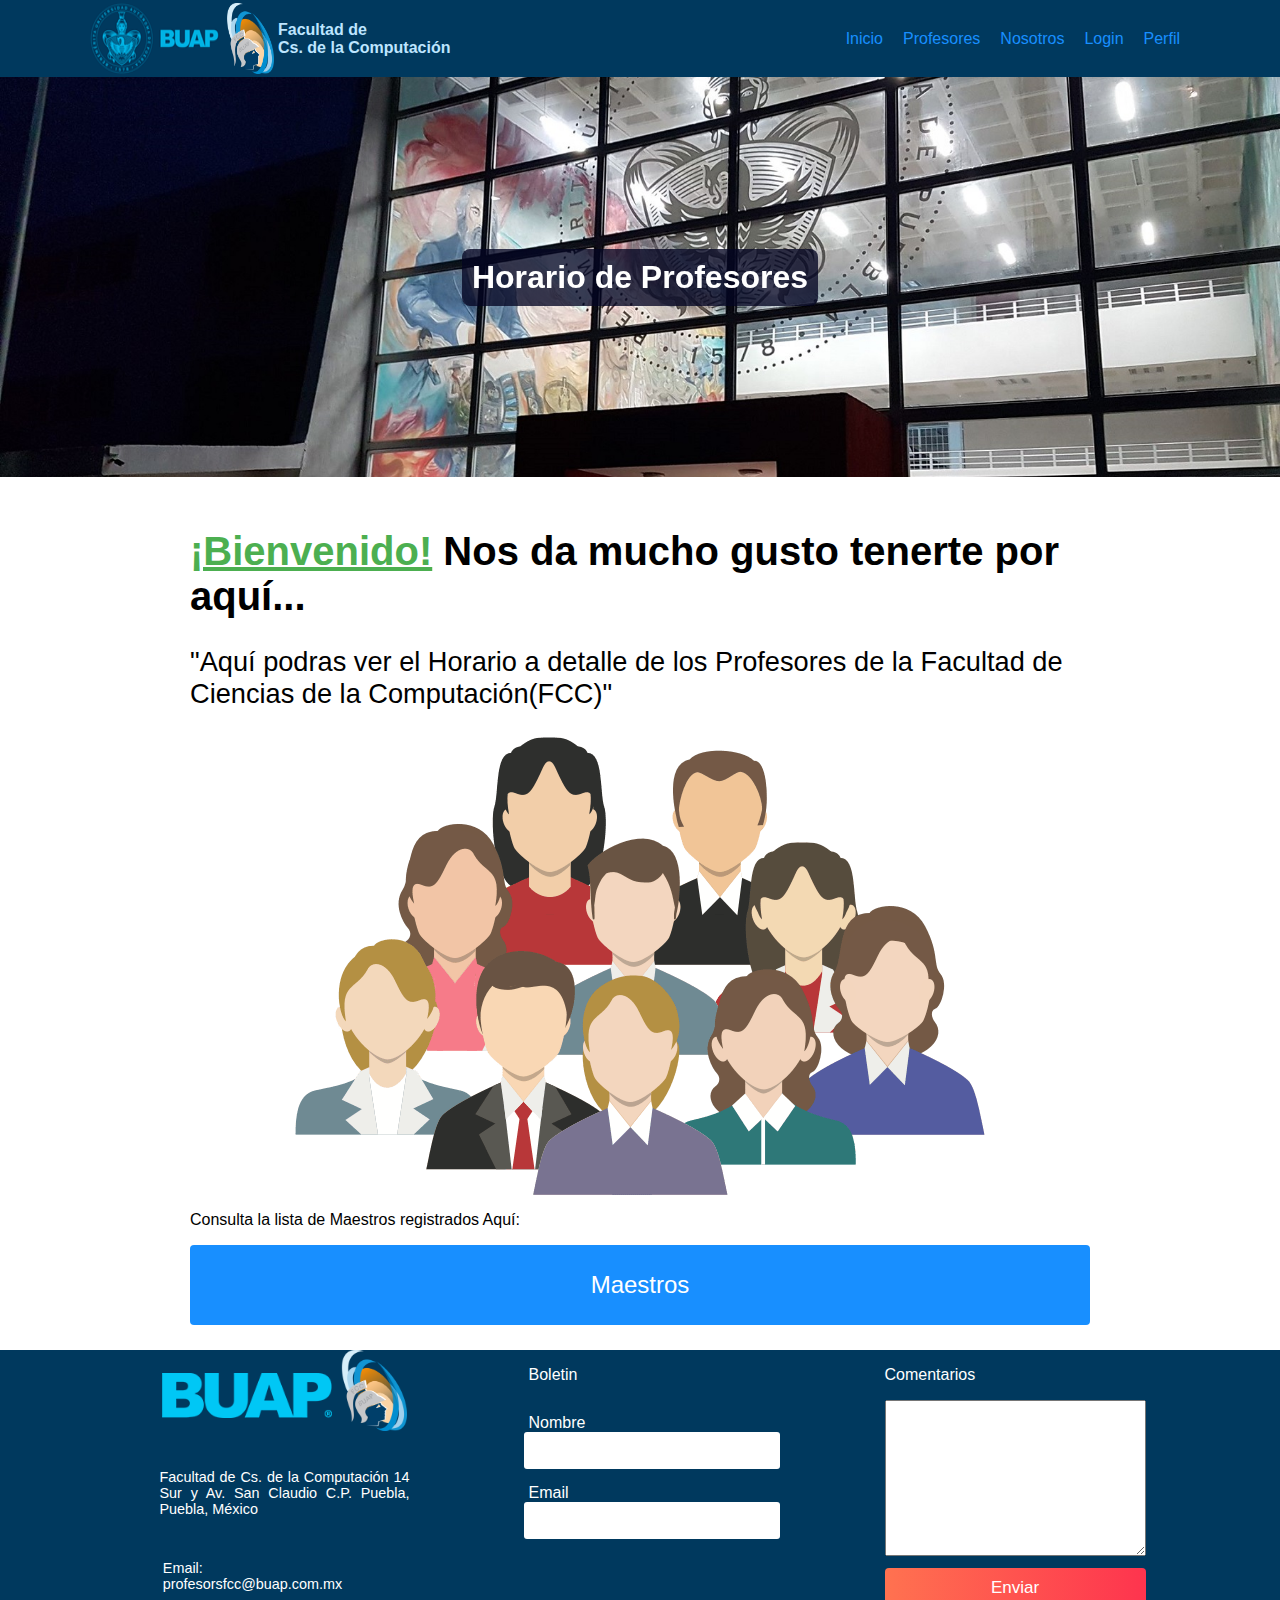
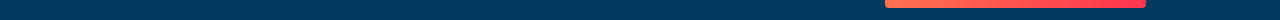
<file: index.html>
<!DOCTYPE html>
<html lang="en">
<head>
  <meta charset="UTF-8">
  <meta name="viewport" content="width=device-width, initial-scale=1.0">
  <meta http-equiv="X-UA-Compatible" content="ie=edge">
  <title>Dashboard</title>
  <link rel="stylesheet" href="css/style.css">
  <link rel="stylesheet" href="css/animations.css">
</head>
<body>
  <div class="header">
    <div class="wrapper">
      <div style="display:flex;">
        <img src="images/buap_blue.png" alt="" >
        <div style="display: flex;">
          <img src="images/fccmin.png" alt="" style="width: 54px; height: 71px;">
          <p style="margin-left:4px;color:#bde5ff;font-weight:600; align-self:center;">Facultad de <br>Cs. de la Computación</p>
        </div>
      </div>

      <nav class="menu" id="listMenu">
        <li>
          <a href="index.html">Inicio</a>
        </li>
        <li>
          <a href="teachers.html">Profesores</a>
        </li>
        <li>
          <a href="">Nosotros</a>
        </li>
        <li>
          <a href="login.html">Login</a>
        </li>
        <li>
          <a href="profile.html">Perfil</a>
        </li>
      </nav>
      <span class="icon icon-menu" id="burguerMenu"></span>
      
    </div>
  </div>
  <section class="portada">
    <h1 id="h1animation">Horario de Profesores</h1>
  </section>
  <div class="welcome">
    <div class="welcome-container">
        <h1 class="welcome-title"><span style="color: #4caf50; text-decoration-line:underline;">¡Bienvenido!</span> Nos da mucho gusto tenerte por aquí...</h1>
        <p class="welcome-sub">"Aquí podras ver el Horario a detalle de los Profesores 
          de la Facultad de Ciencias de la Computación(FCC)"
        </p>
        <div style="display: flex;width: 100%;justify-content: center;">
          <img  class="teacher-img" src="images/profesorado.png" alt="">
        </div>
        <p class="link"><span class="underline">Consulta la lista de Maestros registrados Aquí: </span></p>
        <a href="teacher.html"><p class="btn second">
          Maestros
        </p></a>
    </div>
  </div>
  <footer class="footer">
    <form action="" class="form">
      <div class="item logos">
        <div style="height:90px;display:inherit;align-items:center;">
          <img src="images/logo_buap.png" alt="" width="170px" height="45px">
        </div>
        <img src="images/fccmin.png" alt="" width="25%" height="30%">
        <p class="direction">Facultad de Cs. de la Computación
            14 Sur y Av. San Claudio C.P.
            Puebla, Puebla, México
        </p>
        <p class="email">Email:<br> profesorsfcc@buap.com.mx </p>
      </div>
      <div class="item information">
        <p>Boletin</p>
        <label for="name">Nombre</label>
        <input type="text" name="name">
        <label for="email">Email</label>
        <input type="email" name="email">
      </div>
      <div class="item description">
        <p>Comentarios</p>
        <textarea name="comentarios" id="" cols="30" rows="10"></textarea>
        <button class="btn sbm" type="submit">Enviar</button>
      </div>
    </form>
  </footer>
  <script src="js/toggle.js"></script>
</body>
</html>
</file>
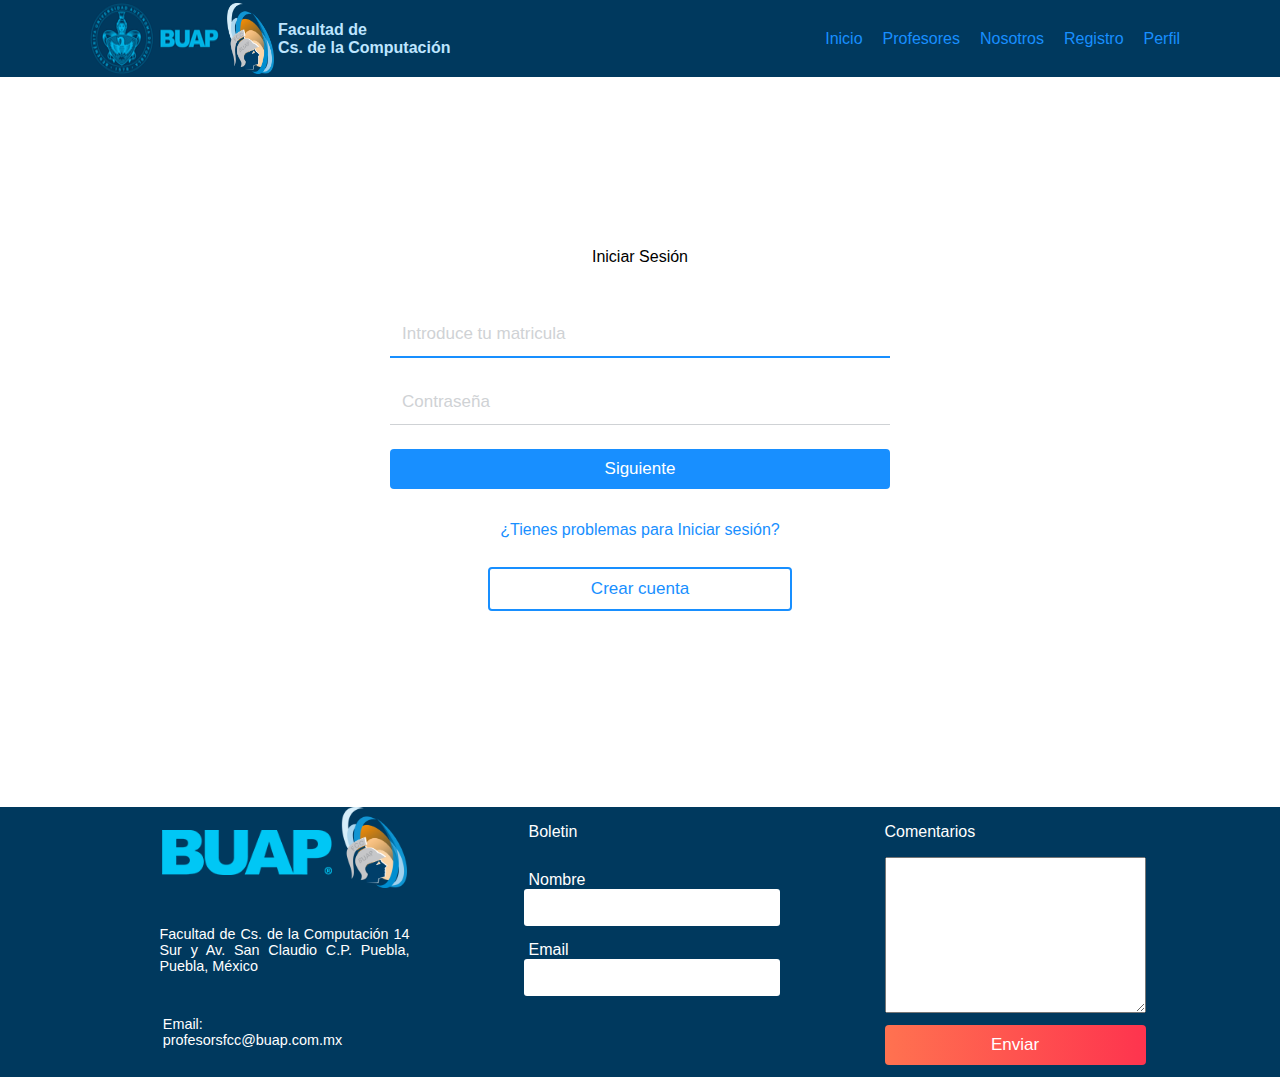
<file: login.html>
<!DOCTYPE html>
<html lang="en">
<head>
  <meta charset="UTF-8">
  <meta name="viewport" content="width=device-width, initial-scale=1.0">
  <meta http-equiv="X-UA-Compatible" content="ie=edge">
  <title>Login</title>
  <link rel="stylesheet" href="css/style.css">
</head>
<body>
    <div class="header">
        <div class="wrapper">
          <div style="display:flex;">
            <img src="images/buap_blue.png" alt="" >
            <div style="display: flex;">
              <img src="images/fccmin.png" alt="" style="width: 54px; height: 71px;">
              <p style="margin-left:4px;color:#bde5ff;font-weight:600; align-self:center;">Facultad de <br>Cs. de la Computación</p>
            </div>
          </div>
    
          <nav class="menu" id="listMenu">
            <li>
              <a href="index.html">Inicio</a>
            </li>
            <li>
              <a href="teachers.html">Profesores</a>
            </li>
            <li>
              <a href="">Nosotros</a>
            </li>
            <li>
              <a href="register.html">Registro</a>
            </li>
            <li>
                <a href="profile.html">Perfil</a>
            </li>
          </nav>
          <span class="icon icon-menu" id="burguerMenu"></span>
          
        </div>
    </div>
  <div class="container open">
    <p>Iniciar Sesión</p>
    <form action="" class="login" method="POST">
      <input type="text" name="email" id="" autocurrect="none" autofocus="true" autocomplete="username" placeholder="Introduce tu matricula">
      <input type="password" name="password" id="" placeholder="Contraseña">
        <button type="submit" class="btn primary">Siguiente</button>
    </form>
    <p style="margin-top:0;"><a href="">¿Tienes problemas para Iniciar sesión?</a></p>
    <p class="btn acount"><a href="register.html">Crear cuenta</a></p>
  </div>
  <footer class="footer">
      <form action="" class="form">
        <div class="item logos">
          <div style="height:90px;display:inherit;align-items:center;">
            <img src="images/logo_buap.png" alt="" width="170px" height="45px">
          </div>
          <img src="images/fccmin.png" alt="" width="25%" height="30%">
          <p class="direction">Facultad de Cs. de la Computación
              14 Sur y Av. San Claudio C.P.
              Puebla, Puebla, México
          </p>
          <p class="email"">Email:<br> profesorsfcc@buap.com.mx </p>
        </div>
        <div class="item information">
          <p>Boletin</p>
          <label for="name">Nombre</label>
          <input type="text" name="name">
          <label for="email">Email</label>
          <input type="email" name="email">
        </div>
        <div class="item description">
          <p>Comentarios</p>
          <textarea name="comentarios" id="" cols="30" rows="10"></textarea>
          <button class="btn sbm" type="submit">Enviar</button>
        </div>
      </form>
    </footer>
  <script src="js/toggle.js"></script>
</body>
</html>
</file>
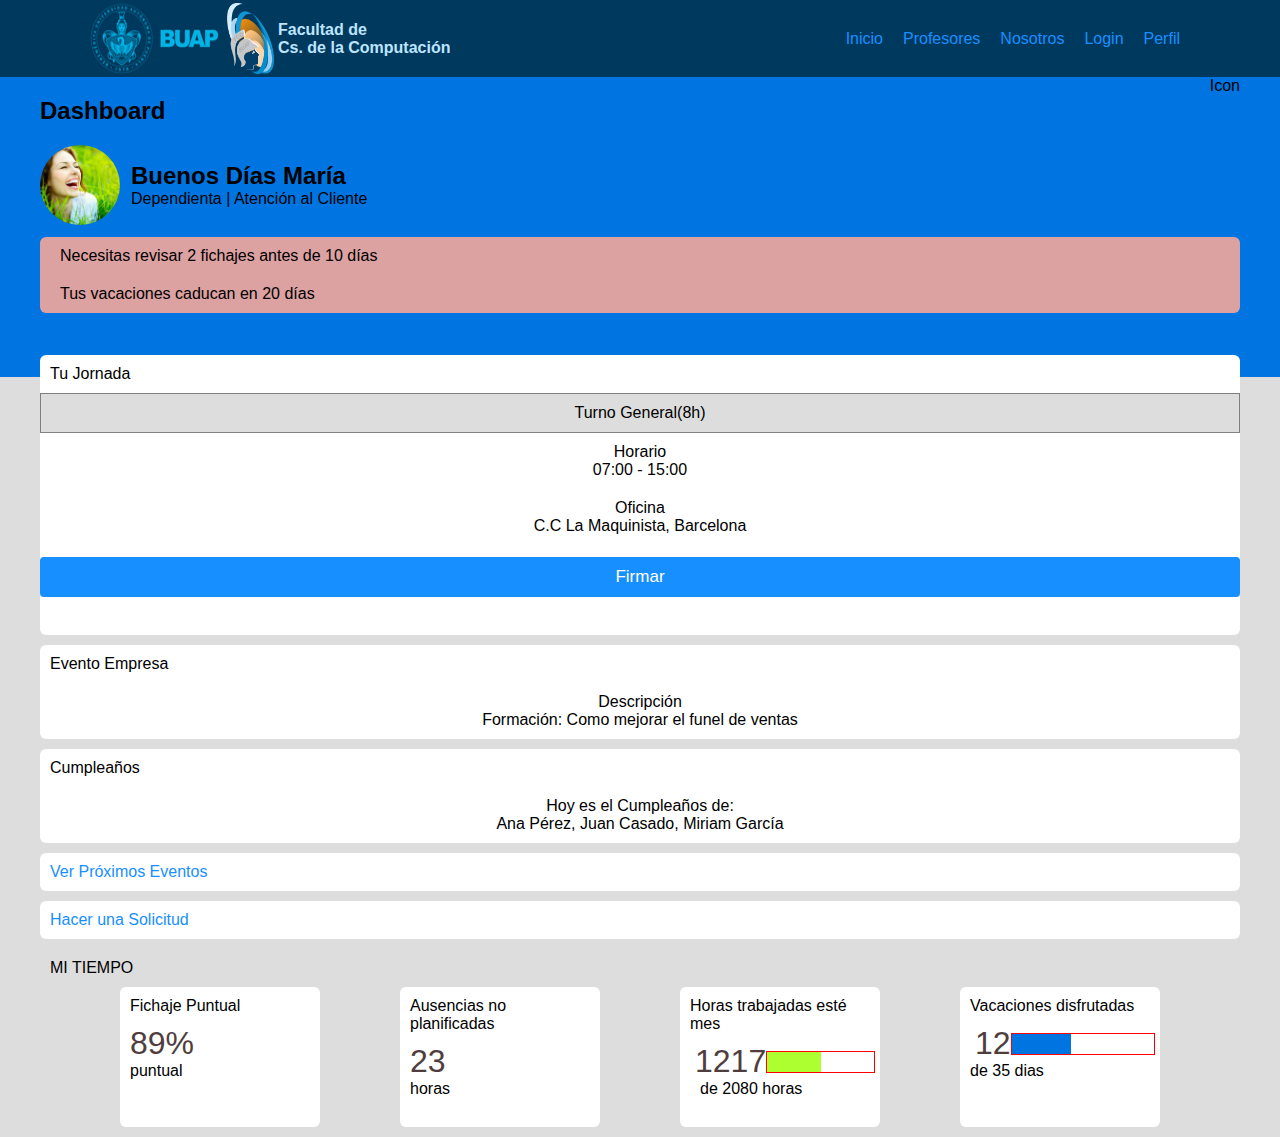
<file: profile.html>
<!DOCTYPE html>
<html lang="en">
<head>
  <meta charset="UTF-8">
  <meta name="viewport" content="width=device-width, initial-scale=1.0">
  <meta http-equiv="X-UA-Compatible" content="ie=edge">
  <title>Profile</title>
  <link rel="stylesheet" href="css/style.css">
  <link rel="stylesheet" href="css/profile.css">
</head>
<body>
  <div class="header">
    <div class="wrapper">
      <div style="display:flex;">
        <img src="images/buap_blue.png" alt="" >
        <div style="display: flex;">
          <img src="images/fccmin.png" alt="" style="width: 54px; height: 71px;">
          <p style="margin-left:4px;color:#bde5ff;font-weight:600; align-self:center;">Facultad de <br>Cs. de la Computación</p>
        </div>
      </div>

      <nav class="menu" id="listMenu">
        <li>
          <a href="index.html">Inicio</a>
        </li>
        <li>
          <a href="teachers.html">Profesores</a>
        </li>
        <li>
          <a href="">Nosotros</a>
        </li>
        <li>
          <a href="login.html">Login</a>
        </li>
        <li>
            <a href="profile.html">Perfil</a>
        </li>
      </nav>
      <span class="icon icon-menu" id="burguerMenu"></span>
      
    </div>
  </div>
  <div class="header-profile">
    <div class="wrapper-profile">
      <div class="dashboard">
        <h2>Dashboard</h2>
        <span>Icon</span>
      </div>
      <div class="profile">
        <div class="picture-profile">
          <img src="images/profile.jpg" alt="" width="70" height="70">
        </div>
        <div class="profile-desc">
          <h2>Buenos Días María</h2>
          <p>Dependienta | Atención al Cliente</p>
        </div>
      </div>
      <div class="avisos">
        <p class="overflow">Necesitas revisar 2 fichajes antes de 10 días</p>
        <p class="overflow">Tus vacaciones caducan en 20 días</p>
      </div>
    </div>
  </div>
  <div class="jornada">
    <div class="wrapper-profile">
      <p class="overflow">Tu Jornada</p>
      <p class="center gray overflow">Turno General(8h)</p>
      <p class="center overflow">Horario <br>
        <span>07:00 - 15:00</span>
      </p>
      <p class="center overflow">
        Oficina <br>
        <span>C.C La Maquinista, Barcelona</span>
      </p>
      <button class="btn primary">Firmar</button>
    </div>
  </div>
  <div class="enterprise-event">
    <div class="wrapper-profile">
      <p class="overflow">Evento Empresa</p>
      <p class="center overflow">Descripción  <br>
      <span>Formación: Como mejorar el funel de ventas</span>
      </p>
    </div>
  </div>
  <div class="target">
    <div class="wrapper-profile">
      <p class="overflow">Cumpleaños</p>
      <p class="center overflow">Hoy es el Cumpleaños de: <br>
      <span>Ana Pérez, Juan Casado, Miriam García</span>
      </p>
    </div>
  </div>
  <div class="target">
    <div class="wrapper-profile">
      <a href="" class="overflow">Ver Próximos Eventos</a>
    </div>
  </div>
  <div class="target">
    <div class="wrapper-profile">
      <a href="" class="overflow">Hacer una Solicitud</a>
    </div>
  </div>
  <div class="target b">
    <div class="wrapper-profile">
      <p class="overflow">MI TIEMPO</p>
      <div class="my-time">
        <div class="time">
          <p class="overflow">Fichaje Puntual</p>
          <p class="num time-num">89%</p>
          <p class="num">puntual</p>
        </div>
        <div class="time">
          <p class="overflow">Ausencias no planificadas</p>
          <p class="num time-num">23</p>
          <p class="num">horas</p> 
        </div>
        <div class="time">
          <p class="overflow">Horas trabajadas esté mes</p>
          <div class="content">
            <p class="time-num num">1217</p>
            <div class="porcent"></div>
          </div>
            <p class="num b">de 2080 horas</p>
        </div>
        <div class="time">
          <p class="overflow">Vacaciones disfrutadas</p>
          <div class="content">
            <p class="num time-num">12</p>
            <div class="porcent b"></div>
          </div>

          <p class="num">de 35 dias</p>
        </div>
      </div>
    </div>
  </div>
  <script src="js/toggle.js"></script>
  <script>
  alert("Este archivo muestra el perfil que verá un usuario al hacer login, Solo será visible para los usuarios logeados, en este caso los profesores");
  </script>
</body>
</html>
</file>
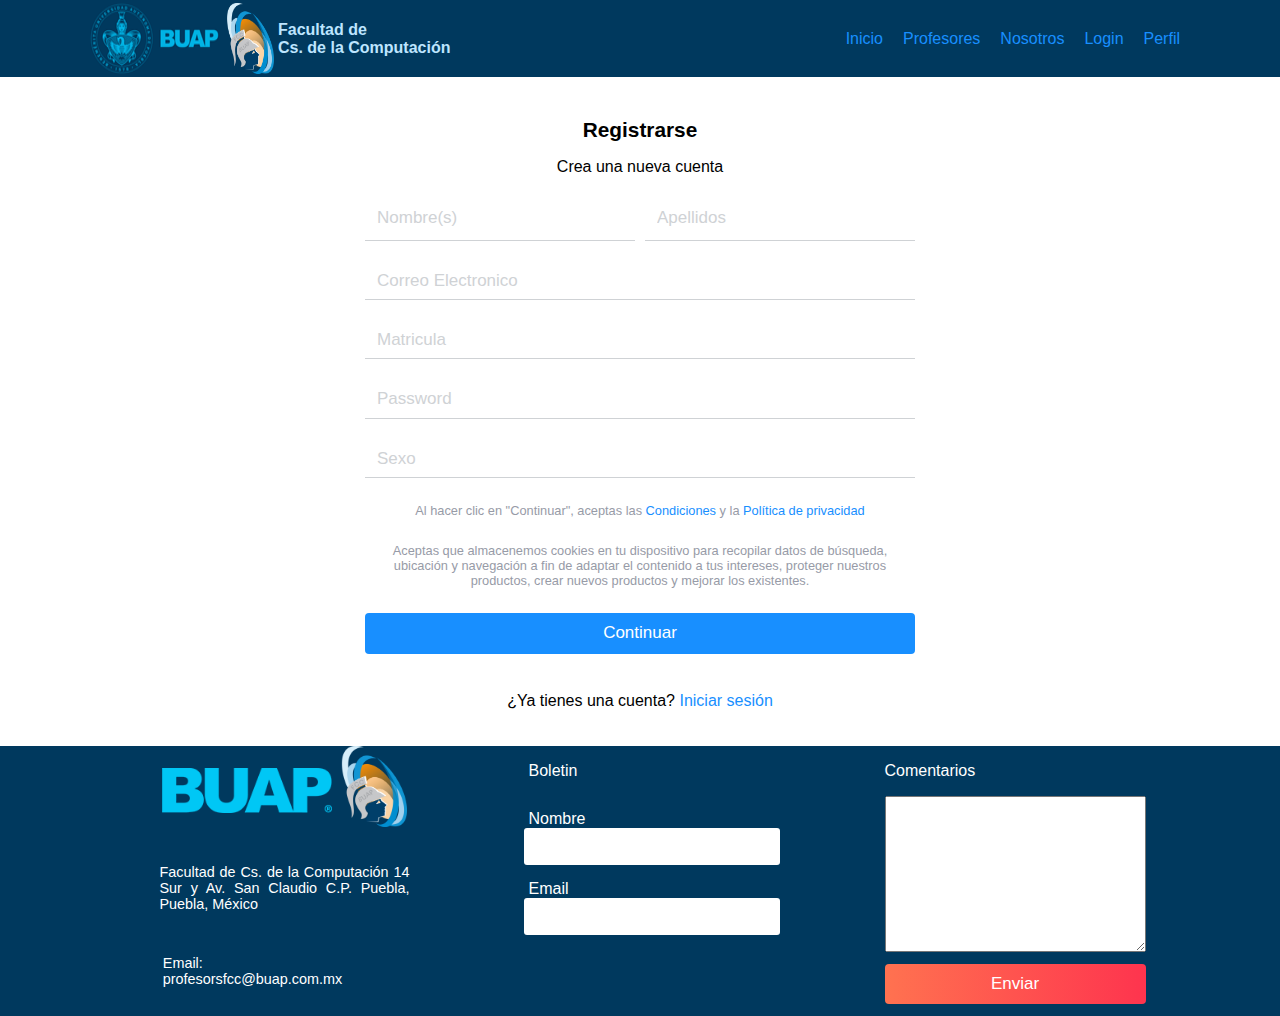
<file: register.html>
<!DOCTYPE html>
<html lang="en">
<head>
  <meta charset="UTF-8">
  <meta name="viewport" content="width=device-width, initial-scale=1.0">
  <meta http-equiv="X-UA-Compatible" content="ie=edge">
  <title>Registro</title>
  <link rel="stylesheet" href="css/style.css">
</head>
<body>
    <div class="header">
        <div class="wrapper">
          <div style="display:flex;">
            <img src="images/buap_blue.png" alt="" >
            <div style="display: flex;">
              <img src="images/fccmin.png" alt="" style="width: 54px; height: 71px;">
              <p style="margin-left:4px;color:#bde5ff;font-weight:600; align-self:center;">Facultad de <br>Cs. de la Computación</p>
            </div>
          </div>
    
          <nav class="menu" id="listMenu">
            <li>
              <a href="index.html">Inicio</a>
            </li>
            <li>
              <a href="teachers.html">Profesores</a>
            </li>
            <li>
              <a href="">Nosotros</a>
            </li>
            <li>
              <a href="login.html">Login</a>
            </li>
            <li>
                <a href="profile.html">Perfil</a>
            </li>
          </nav>
          <span class="icon icon-menu" id="burguerMenu"></span>
          
        </div>
      </div>
  <div class="container">
    <div class="info">
      <p style="font-size:1.3em; font-weight:bold;">Registrarse</p>
      <p>Crea una nueva cuenta</p>
    </div>
    <form action="" class="login registro">
      <div class="form-group">
        <input type="text" name="name" placeholder="Nombre(s)">
        <input type="text" name="second-name" placeholder="Apellidos">
      </div>
      <input type="email" name="email" id="" placeholder="Correo Electronico">
      <input type="text" name="" id="" placeholder="Matricula">
      <input type="password" name="password" id="" placeholder="Password">
      <input type="text" name="sexo" id="" placeholder="Sexo">
      <p class="desc">Al hacer clic en "Continuar", aceptas las <span class="span-focus">Condiciones</span> y la <span class="span-focus">Política de privacidad</span></p>
      <p class="desc">Aceptas que almacenemos cookies en tu dispositivo para recopilar datos de búsqueda, ubicación y navegación a fin de adaptar el contenido a tus intereses, proteger nuestros productos, crear nuevos productos y mejorar los existentes.</p>
      <button class="btn primary" style="height:50px;">Continuar</button>
    </form>
    <p>¿Ya tienes una cuenta? <span class="span-focus"><a href="login.html">Iniciar sesión</a></span></p>
  </div>
  <footer class="footer">
      <form action="" class="form">
        <div class="item logos">
          <div style="height:90px;display:inherit;align-items:center;">
            <img src="images/logo_buap.png" alt="" width="170px" height="45px">
          </div>
          <img src="images/fccmin.png" alt="" width="25%" height="30%">
          <p class="direction">Facultad de Cs. de la Computación
              14 Sur y Av. San Claudio C.P.
              Puebla, Puebla, México
          </p>
          <p class="email">Email:<br> profesorsfcc@buap.com.mx </p>
        </div>
        <div class="item information">
          <p>Boletin</p>
          <label for="name">Nombre</label>
          <input type="text" name="name">
          <label for="email">Email</label>
          <input type="email" name="email">
        </div>
        <div class="item description">
          <p>Comentarios</p>
          <textarea name="comentarios" id="" cols="30" rows="10"></textarea>
          <button class="btn sbm" type="submit">Enviar</button>
        </div>
      </form>
    </footer>
  <script src="js/toggle.js"></script>
</body>
</html>
</file>
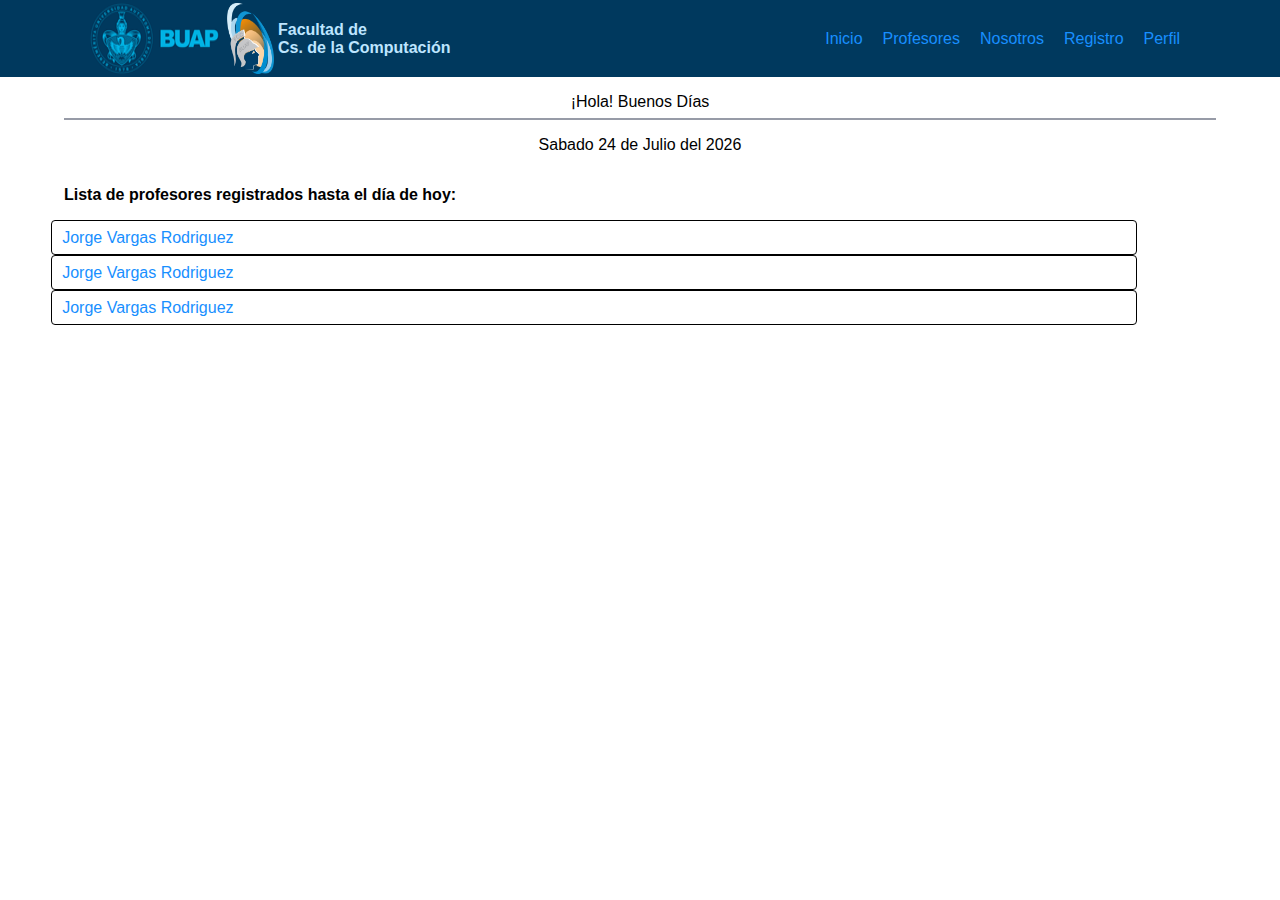
<file: teachers.html>
<!DOCTYPE html>
<html lang="en">
<head>
  <meta charset="UTF-8">
  <meta name="viewport" content="width=device-width, initial-scale=1.0">
  <meta http-equiv="X-UA-Compatible" content="ie=edge">
  <title>Docentes</title>
  <link rel="stylesheet" href="css/style.css">
</head>
<body>
  <div class="header">
    <div class="wrapper">
      <div style="display:flex;">
        <img src="images/buap_blue.png" alt="" >
        <div style="display: flex;">
          <img src="images/fccmin.png" alt="" style="width: 54px; height: 71px;">
          <p style="margin-left:4px;color:#bde5ff;font-weight:600; align-self:center;">Facultad de <br>Cs. de la Computación</p>
        </div>
      </div>

      <nav class="menu" id="listMenu">
        <li>
          <a href="index.html">Inicio</a>
        </li>
        <li>
          <a href="teachers.html">Profesores</a>
        </li>
        <li>
          <a href="">Nosotros</a>
        </li>
        <li>
          <a href="register.html">Registro</a>
        </li>
        <li>
            <a href="profile.html">Perfil</a>
        </li>
      </nav>
      <span class="icon icon-menu" id="burguerMenu"></span>
      
    </div>
  </div>
  <div class="container">
    <p class="hello-title">¡Hola! Buenos Días</p>
    <p id="datetoday"></p>
    <p style="width: 90%;font-weight: 600;">Lista de profesores registrados hasta el día de hoy:</p>
    <nav class="menuList">
      <div class="teacher">
        <li class="teacher-title" id="teacher">Jorge Vargas Rodriguez</li>
        <div class="teacher-info" id="teacher-options">
          <p>Docente FCC</p>
          <li class="list list-day" id="list-day">Horario del Día</li>
          <div class="itm day" id="Hour-day">
            <p class="clase"><span class="hour">7:00</span>Clase Fisíca</p>
            <p class="teacher-desc">hasta las 9:59 hrs., en el salón: 101-1C004<br>
            NRC: 40260 | Docencias
            </p>
          </div>
          <li class="list list-weekend" id="hour-weekend">Horario Semanal</li>
          <div class="itm weekend" id="weekend">
            <li class="list w">Lunes</li> 
            <li class="list w">Martes</li> 
            <li class="list w">Miercoles</li> 
            <li class="list w">Jueves</li> 
            <li class="list w">Viernes</li> 
          </div>
        </div>
      </div>
      <div class="teacher">
        <li class="teacher-title" id="teacher">Jorge Vargas Rodriguez</li>
        <div class="teacher-info" id="teacher-options">
          <p>Docente FCC</p>
          <li class="list list-day" id="list-day">Horario del Día</li>
          <div class="itm day" id="Hour-day">
            <p class="clase"><span class="hour">7:00</span>Clase Fisíca</p>
            <p class="teacher-desc">hasta las 9:59 hrs., en el salón: 101-1C004<br>
            NRC: 40260 | Docencias
            </p>
          </div>
          <li class="list list-weekend" id="hour-weekend">Horario Semanal</li>
          <div class="itm weekend" id="weekend">
            <li class="list w">Lunes</li> 
            <li class="list w">Martes</li> 
            <li class="list w">Miercoles</li> 
            <li class="list w">Jueves</li> 
            <li class="list w">Viernes</li> 
          </div>
        </div>
      </div>
      <div class="teacher">
        <li class="teacher-title" id="teacher">Jorge Vargas Rodriguez</li>
        <div class="teacher-info" id="teacher-options">
          <p>Docente FCC</p>
          <li class="list list-day" id="list-day">Horario del Día</li>
          <div class="itm day" id="Hour-day">
            <p class="clase"><span class="hour">7:00</span>Clase Fisíca</p>
            <p class="teacher-desc">hasta las 9:59 hrs., en el salón: 101-1C004<br>
            NRC: 40260 | Docencias
            </p>
          </div>
          <li class="list list-weekend" id="hour-weekend">Horario Semanal</li>
          <div class="itm weekend" id="weekend">
            <li class="list w">Lunes</li> 
            <li class="list w">Martes</li> 
            <li class="list w">Miercoles</li> 
            <li class="list w">Jueves</li> 
            <li class="list w">Viernes</li> 
          </div>
        </div>
      </div>
    </nav>
  </div>
  <script src="js/toggle.js"></script>
  <script src="js/touch.js"></script>
</body>
</html>
</file>
<file: css/style.css>
@font-face {
  font-family: 'icomoon';
  src:  url('../fonts/icomoon.eot?apyikb');
  src:  url('../fonts/icomoon.eot?apyikb#iefix') format('embedded-opentype'),
    url('../fonts/icomoon.ttf?apyikb') format('truetype'),
    url('../fonts/icomoon.woff?apyikb') format('woff'),
    url('../fonts/icomoon.svg?apyikb#icomoon') format('svg');
  font-weight: normal;
  font-style: normal;
}

[class^="icon-"], [class*=" icon-"] {
  /* use !important to prevent issues with browser extensions that change fonts */
  font-family: 'icomoon' !important;
  speak: none;
  font-style: normal;
  font-weight: normal;
  font-variant: normal;
  text-transform: none;
  line-height: 1;

  /* Better Font Rendering =========== */
  -webkit-font-smoothing: antialiased;
  -moz-osx-font-smoothing: grayscale;
}

.icon-user:before {
  content: "\e900";
}
.icon-headphones:before {
  content: "\e910";
}
.icon-cart:before {
  content: "\e93a";
}
.icon-lifebuoy:before {
  content: "\e941";
}
.icon-user1:before {
  content: "\e971";
}
.icon-search:before {
  content: "\e986";
}
.icon-menu:before {
  content: "\e9bd";
}
.icon-arrow-left:before {
  content: "\ea38";
}

body {
  margin: 0;
  font-family: sans-serif;
}
.header {
  width: 100%;
  background-color: #00395E;
  height: 77px;
  display: flex;
  align-items: center;
  /* border: 1px solid yellow; */
  justify-content: center;
  position: fixed;
  z-index: 3;
}
/* .header img {
  margin-left: 50px;
} */

.wrapper {
  padding: 0 20px;
  width: 1100px;
  height: 100%;
  display: flex;
  align-items: center;
  justify-content: space-between;
  /* border: 1px solid pink; */
}

.menu {
  display: flex;
  /* border: 1px solid red; */
  justify-content: flex-end;
  align-items: center;
  height: 100%;
  /* width: 300px; */
  /* justify-content: space-around; */
}

.menu li {
  cursor: pointer;
  display: block;
  text-align: center;
  line-height: 77px;
  height: 100%;
  padding: 0 10px;
  /* border: 1px solid green; */
}

.menu li a {
  display: inherit;
  width: inherit;
  height: 100%;
  /* border: 1px solid yellow; */
}

.menu li:hover {
  background-color: blue;
}

.icon {
  display: none;
  color: white;
  font-size: 2em;
}
.welcome {
  width: 100%;
  height: auto;
  justify-content: center;
  display: flex;
}
.welcome-container {
  margin: 25px;
  /* border: 1px solid;
  border-radius: 8px; */
  padding: 0 40px;
  max-width: 900px;
  justify-content: center;
  flex-direction: column;
}
.welcome-title {
  font-size:2.5em;
}
.welcome-sub {
  font-size:1.7em;
}
.teacher-img {
  max-width: 100%;
}

.container {
  padding: 20px 0;
  display: flex;
  flex-direction: column;
  max-height: 700px;
  /* width: 800px; */
  /* border: 1px solid red; */
  align-items: center;
  padding-top: 77px;
}
.container.open {
  height: 80vh;
  margin-bottom: 10px;
  justify-content: center;
}
.login {
  margin: 10px;
  width: 500px;
  display: flex;
  flex-direction: column;
  /* border: 1px solid red; */
  padding: 10px 0;
}
.login input, .btn {
  margin: 12px 0;
  height: 40px;
  border: none;
  font-size: 17px;
  outline: 0; 
}
.btn.second {
  color: white;
  padding: 20px 0;
  background: #188fff;
  width: 100%;
  display: flex;
  justify-content: center;
  align-items: center;
  margin: 0;
  font-size: 1.5em;
}
.btn.second:hover {
  background-color: #60758a;
}

.login input {
  padding: 0 0 2px 12px;
  border-bottom: 1px solid #cfd2d5;
}
.login input::placeholder {
  color: #cfd2d5; 
}

input:focus {
  border-bottom: 2px solid #188fff; 
}
.btn {
  border-radius: 4px;
  height: 40px;
  cursor: pointer;
}
.btn.primary {
  background-color: #188fff;
  color: white;
}
.btn.acount {
  width: 300px;
  border: 2px solid #188fff;
  text-align: center;
  line-height: 40px;
}

a {
  text-decoration: none;
  color: #188fff;
}

.login.registro {
  /* border: 1px solid red; */
  width: 550px;
  padding: 0 12px;
  height: 480px;
}
.info {
  margin-top: 20px;
  text-align: center;
}
.info p {
  margin-bottom: 0;
}
.form-group {
  display: flex;
}
.form-group input {
  width: 51%;
}
.form-group input:first-child {
  margin-right: 10px;
}
.login.registro input {
  /* align-self: center; */
}
.desc {
  font-size: .8em;
  color: #979ba7;
  text-align: center;
}
.span-focus {
  color:#188fff;
}

.footer {
  height: 250px;
  background-color: #00395E;
}
.portada {
  padding-top: 77px;
  display: flex;
  justify-content: center;
  align-items: center;
  height: 400px;
  flex-wrap: wrap;
  background-image: url("../images/background.jpg");
  object-fit: cover;
  background-size: cover;
  background-repeat: no-repeat;
}

.portada h1 {
  padding: 10px;
  font-size: 2em;
  border-radius: 8px;
  color: white;
  background-color: rgba(4, 5, 35, .78);
}

.footer {
  display: flex;
  justify-content: space-evenly;
  color: white;
  height: auto;
}
.form {
  display: inherit;
  flex-wrap: wrap;
  width: 1100px;
  justify-content: space-around;
}

.item {
  /* border: 1px solid red; */
  max-width: 300px;
  /* flex-wrap: wrap; */
}
.logos {
  display: inherit;
  justify-content: center;
  flex-wrap: wrap;
}
.logos p {
  font-size: .9em;
}
.information {
  display: inherit;
  flex-direction: column;
  align-items: flex-start;
  /* justify-content: center; */
}
.information p {
  margin-bottom: 30px;
}
.information p, label {
  padding-left: 5px; 
}
.information input {
  width: 85%;
  font-size: 1.2em;
  border-color: gray;
  border-style: solid;
  border-radius: 3px;
  padding: 10px 20px 5px 5px;
  outline: none;
  border: none;
  margin-bottom: 15px;
}
.email {
  margin-left: -64px
}
.direction {
  padding: 0 25px;
  text-align: justify;
}
.description {
  display: inherit;
  flex-direction: column;
}
.btn.sbm {
  color: white;
  background: linear-gradient(to left, #fe344e, #ff7250);
}
/* <--------- Welcome to Teachers --------->*/
.hello-title {
  border-bottom: 2.2px solid #979ba7;
  padding-bottom: 7px;
  text-align: center;
  width: 90%;
  margin-bottom: 0;
}
.menuList, .teacher, .teacher li {
  width: 92%;
}
.teacher {
  border: 1px solid;
  border-radius: 4px;
  padding: 5px 0;
}
.teacher-info {
  display: none;
}
.teacher-info p {
  margin: 0;
  padding: 0 10px;
  /* font-size: .8em; */
  /* text-align: center; */
}
.teacher li {
  padding: 2.5px 10px;
  display: inline-block;
  color: #188fff;
}

.clase {
  color:  #00395E;
  font-size: 1.9em;
  width: auto;
}
.hour {
  font-weight: 600;
}
.day {
  display: none;
}
.weekend {
  display: none;
}

.list.w {
  color: red;
}

.teacher-info .list {
  border: 1px solid;
  margin-left: 1px;
  cursor: pointer;
}
.teacher-title {
  cursor: pointer;
}
.active {
  display: initial;
}
/* Welcome to Teachers - FIN */
@media screen and (max-width: 900px) {
  .form {
    justify-content: center;
    align-items: center;
  }
}
@media screen and (max-width: 768px) {
  .login.registro {
    max-width: 350px;
  }
  .login {
    max-width: 350px
  }
  .portada {
    background-position-x: center;
    background-position-y: 20px;
    background-position-y: 76px;
    height: 300px;
  }
  .teacher-img {
    max-width: 100%;
    max-height: 300px;
    /* object-fit: contain; */
  }
  .icon {
    display: flex;
    cursor: pointer;
  }
  .icon-menu {
    height: 100%;
    width: 70px;
    display: flex;
    justify-content: center;
    align-items: center;
  }
  .menu {
    display: none;
  }
  .menu.active {
    width: 100%;
    background-color: rgba(28, 54, 67, .9);
    z-index: 2;
    display: flex;
    position: fixed;
    flex-direction: column;
    top: 77px;
    right: 0;
    justify-content: flex-start;
    align-items: flex-start;
  }
  .menu li {
    height: auto;
    /* border: 1px solid red; */
    text-align: initial;
    display: flex;
    justify-content: flex-start;
    width: 100%;
    margin-left: 40px;
  }

  .menu li:hover {
    background-color: unset;
  }
  .menu li:hover a {
    color: red;
    transition: .3s;
  }
}

@media screen and (max-width:670px) {
  .welcome-container {
    padding: 0 20px;
  }
  .welcome-title {
    font-size: 1.8em;
  }
  .welcome-sub {
    font-size: 1.2em;
  }
  .btn.second {
    font-size: 1.2em;
  }
}

@media screen and (max-width:530px) {
  .header {
    font-size: .8em;
  }
  .information input{
    width: 92%;
  }
  .item {
    width: 100%;
  }
  .information p {
    align-self: center;
  }
  .teacher-img {
    max-height: 200px;
  }
}

@media screen and (max-width:380px) {
  .logos {
    order: 3;
  }
  .information {
    order: 1;
  }
  .description {
    order: 2;
  }
  .teacher-img {
    max-height: 120px;
  }
  .welcome-title {
    font-size: 1.4em;
    text-align: center;
  }
  .welcome-sub {
    font-size: .9em;
    text-align: justify;
  }
  .btn.second {
    text-align: center;
    font-size: .7em;
    height: 20px;
  }
  .link {
    text-align: center;
    line-height: 23px;
    font-size: .9em;
  }
  .underline {
    padding-bottom: 2px;
    border-bottom: 1px dashed red;
  }
  .welcome-container {
    padding: 0 5px;
  }
  .portada h1 {
    font-size: 1.2em;
  }
  .item {
    max-width: 230px;
  }
  .email {
    margin-left: 0;
  }
  .direction {
    padding: 0;
  }
}
</file>
<file: css/animations.css>
.portada h1 {
  animation: pulso .3s;
  animation-direction: alternate;
  animation-iteration-count: infinite;
  will-change: opacity;
  -webkit-animation: pulso 3s alternate infinite;
}

@keyframes pulso {
  0% {
    opacity: .1;
  }
  30% {
    opacity: .8;     
  }
  80% {
    opacity: .8;
  } 
  100% {
    opacity: .1;
  }
}
</file>
<file: css/profile.css>
body {
  background-color: #dddddd;
}
.wrapper-profile {
  width: 1200px;
  /* border: 1px solid lawngreen; */
  display: flex;
  flex-direction: column;
}

.header-profile {
  padding-top: 77px;
  display: flex;
  background-color: #0075e2;
  /* border: 1px solid red; */
  height: 300px;
  justify-content: center;
}
.dashboard {
  display: flex;
  /* border: 1px solid; */
  justify-content: space-between;
}

.profile {
  display: flex;
  /* border: 1px solid yellow; */
  align-items: center;
}

.profile h2, .profile p {
  margin: 0;
} 

.picture-profile {
  width: 80px;
  height: 80px;
  border-radius: 50%;
  /* border: 1px solid red; */
  justify-content: center;
  align-items: center;
}

.picture-profile img {
  width: inherit;
  height: inherit;
  object-fit: cover;
  border-radius: 50%;
}

.profile-desc {
  display: inherit;
  flex-direction: column;
  margin-left: 11px;
}

.avisos {
  background-color: #dca1a1;
  border-radius: 6px;
  padding: 0;
  padding-left: 10px;
  margin-top: 12px;
  /* height: 40px; */
}

.jornada {
  width: 100%;
  display: flex;
  height: 290px;
  /* border: 1px solid green; */
  border-radius: 6px;
  /* width: 80%; */
  margin-top: -22px;
  justify-content: center;
}

.center {
  text-align: center;
}

.gray {
  background-color: #dddddd;
  border: 1px solid gray;
}

.overflow {
  margin: 0;
  padding: 10px;
}

.jornada .wrapper-profile, .enterprise-event .wrapper-profile, .target .wrapper-profile {
  background-color:white;
  border-radius: 6px;
  margin-bottom: 10px;
}

.enterprise-event {
  display: flex;
  justify-content: center;
}

.target {
  display: flex;
  justify-content: center;
}

.my-time {
  display: flex;
  flex-wrap: wrap;
  justify-content: space-evenly;
}

.time {
  width: 200px;
  height: 140px;
  /* border: 1px solid red; */
  background-color: white;
  border-radius: 6px;
}

.target.b .wrapper-profile {
  background-color: #dddddd;
}

.time-num {
  font-size: 2em;
  color: #503d3d;
}

.porcent {
  width: 150px;
  height: 20px;
  border: 1px solid red;
  position: relative;
}

.porcent::after {
  content: '\A';
  position: absolute;
  background-color: greenyellow;
  top: 0; bottom: 0; left: 0;
  width: 50%;
}
.porcent.b::after {
  width: 42%;
  background-color: #0075e2;
}

.content {
  display: flex;
  justify-content: center;
  align-items: center;
  padding: 0 5px;
}

.num {
  margin: 0;
  padding: 0;
  padding-left: 10px;
}

.num.b {
  padding-left: 20px;
}

@media screen and (max-width:830px) {
  .my-time {
    flex-wrap: nowrap;
  }
  .time {
    width: auto;
    font-size: .8em;
    margin: 0 3px;
  }
  .porcent {
    width: 80px;
  }
  .wrapper-profile {
    width: 95%;
  }
}

@media screen and (max-width:500px) {
  .my-time {
    /* flex-wrap: wrap; */
    justify-content: center;
  }
  .time {
    width: 100px;
    height: 170px;

  }
  .content {
    flex-direction: column;
  }
  .num {
    padding-top: 6px;
  }
}
</file>
